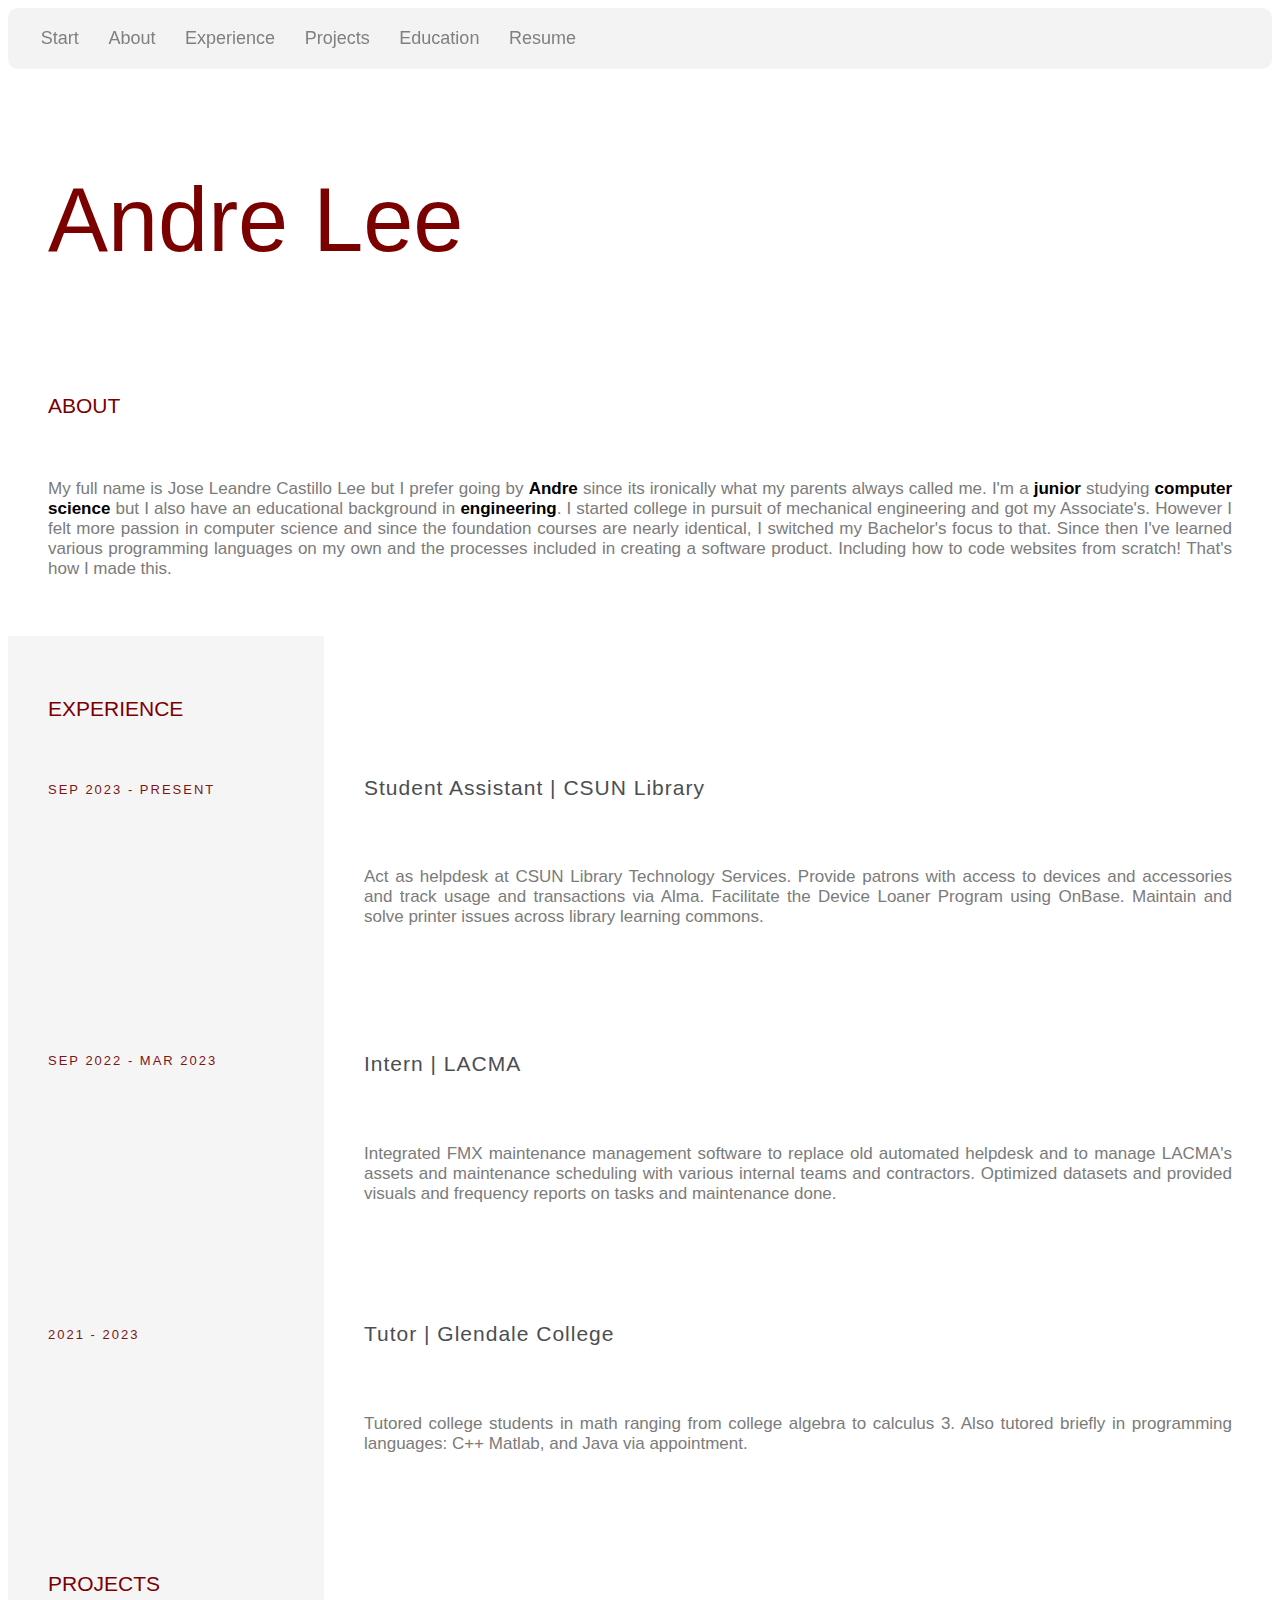
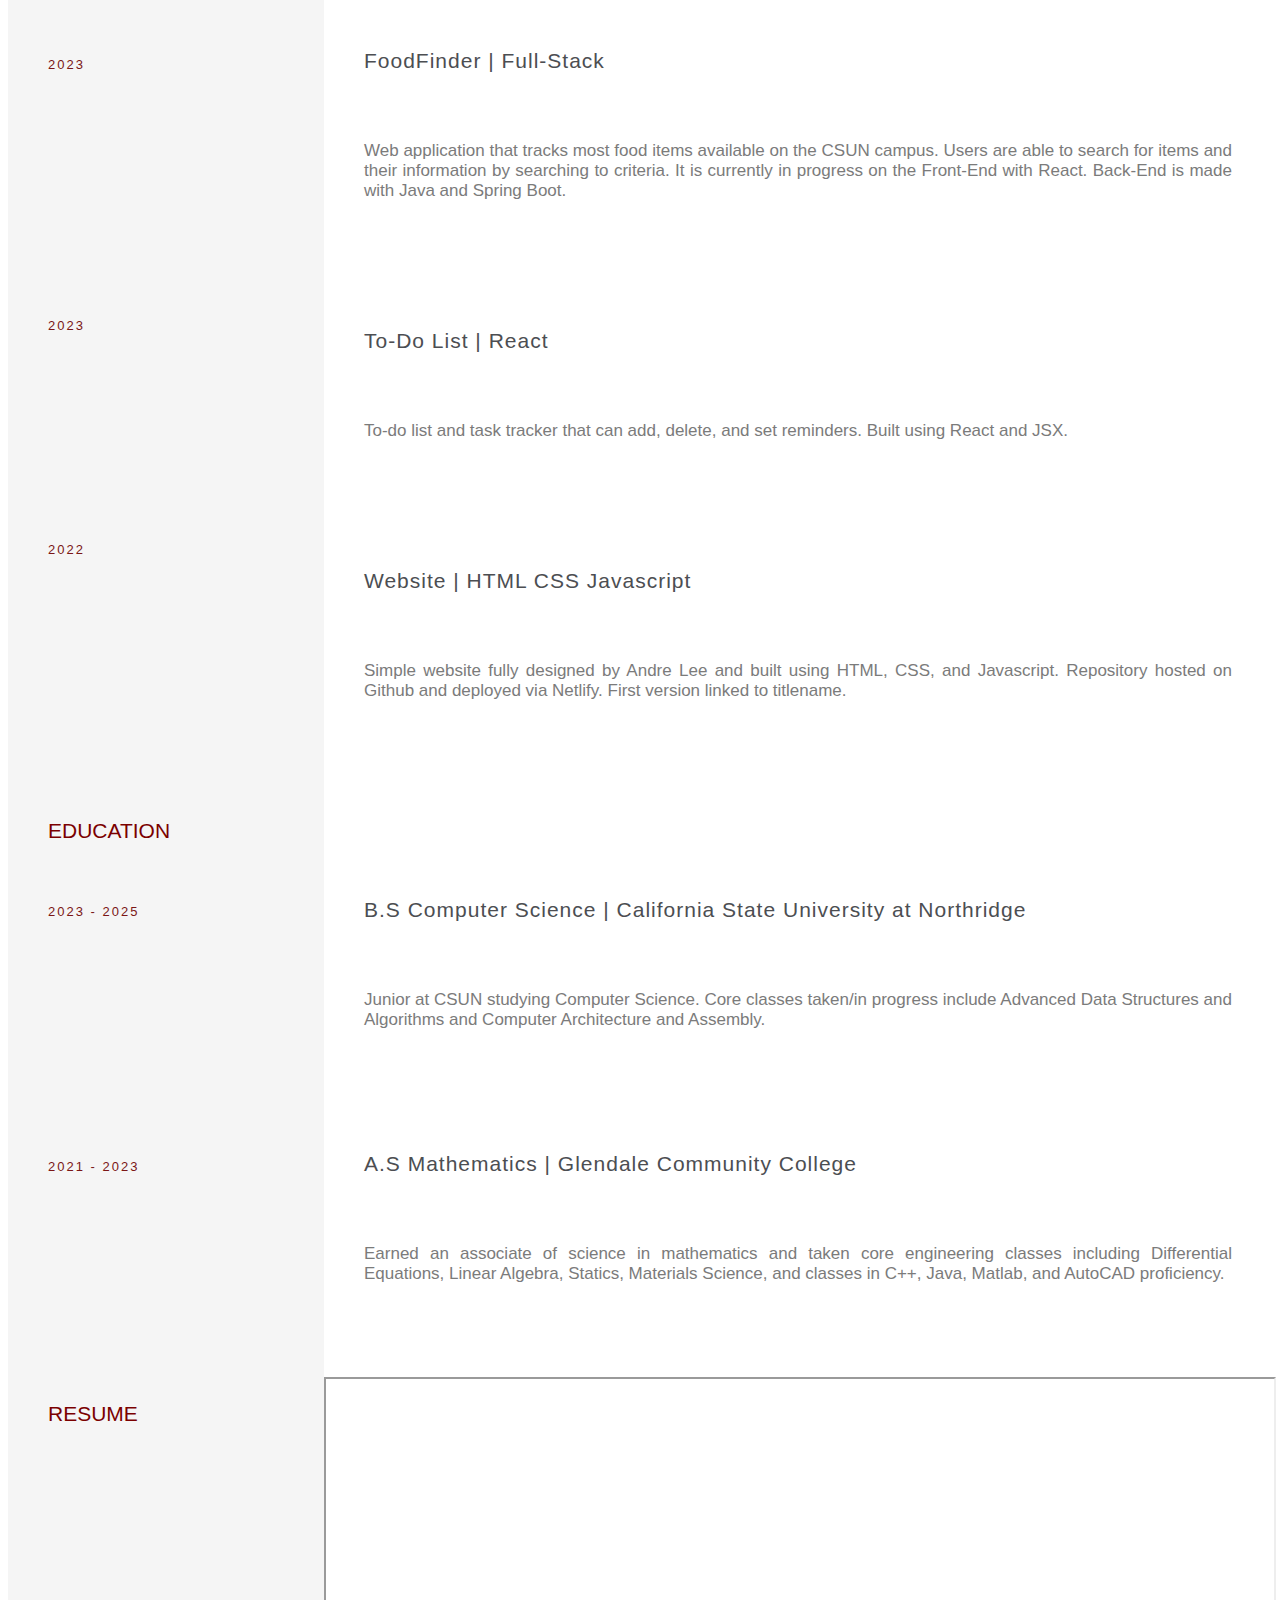
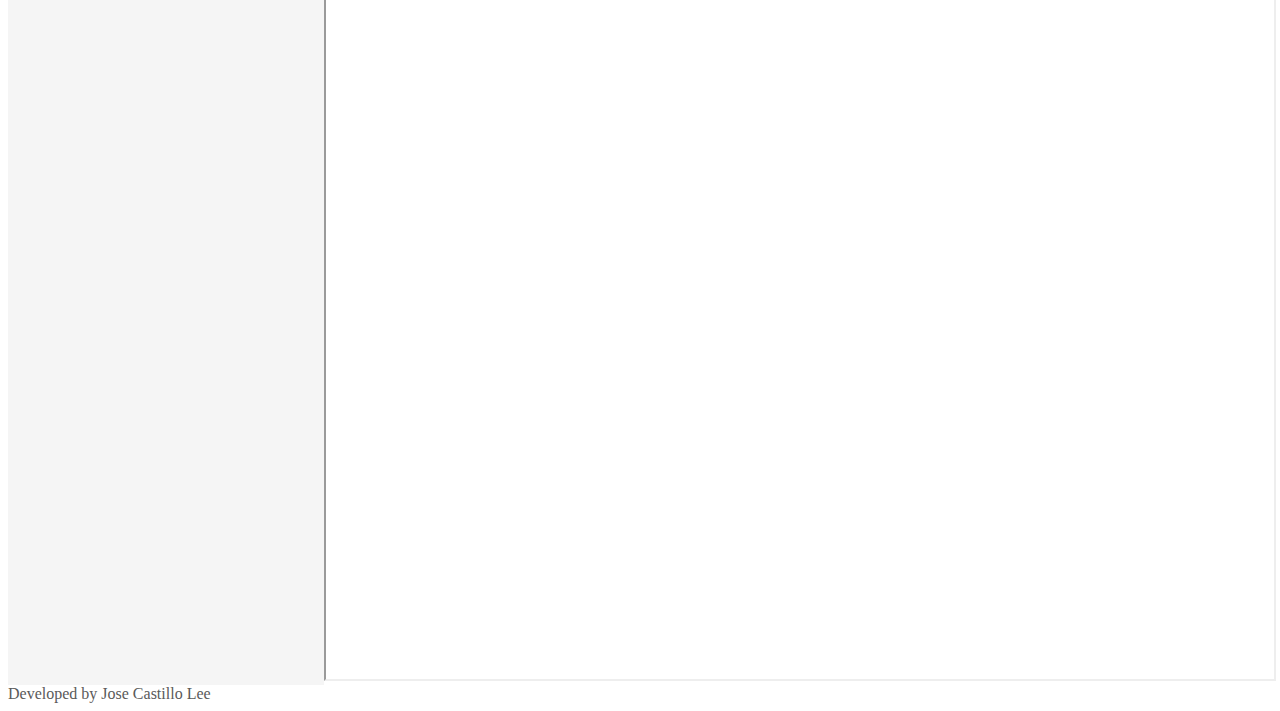
<file: index.html>
<!DOCTYPE html>
<html>
</html>
<meta name="viewport" content="width=device-width, initial-scale=1.0">
<head>
    <link rel="stylesheet"href="Homestyle.css">
    <script src="Homestyle.js"></script>
    <title>
        Andre Lee's Resume Website
    </title>
</head>
<div class="sticky">
    <div class="nav">
        <a class="active" href="index.html" class="site-link">Start</a>
        <a href="#About" class="scroll-link">About</a>
        <a href="#Experience" class="scroll-link">Experience</a>
        <a href="#Projects" class="scroll-link">Projects</a>
        <a href="#Education" class="scroll-link">Education</a>
        <a href="#Resume" class="scroll-link">Resume</a>
    </div>
</div>
<body>
    <h1 style="padding:40px 0px 0px 40px">
        Andre Lee
    </h1>
    <!-- About -->
    <div id="About">
        <div class="cell-2">
            <h3>
                ABOUT
            </h3>
            <p>                    
                My full name is Jose Leandre Castillo Lee but I prefer going by <font color="black"><b>Andre</b></font> since its ironically 
                what my parents always called me. I'm a <font color="black"><b>junior</b></font> studying <font color="black"><b>computer science</b></font>
                but I also have an educational background in <font color="black"><b>engineering</b></font>. I started college in pursuit of
                mechanical engineering and got my Associate's. However I felt more passion in computer science and since the foundation courses are nearly
                identical, I switched my Bachelor's focus to that.
                Since then I've learned various programming languages on my own and the processes included in creating a software product. 
                Including how to code websites from scratch! That's how I made this.
            </p>
        </div>
    </div>
    <!-- Experience -->
    <div id="Experience">
        <div class="grid-container">
            <!-- CELL 1 -->
            <div class="cell-1">
                <h3>
                    EXPERIENCE
                </h3>
                <h2>
                    SEP 2023 - PRESENT
                </h2>
            </div>
            <!-- CELL 2 -->
            <div class="cell-2">
                <br><br><br><br>
                <h4>
                    <a href="https://library.csun.edu/learning-commons/library-technology-services" class="custom">
                        <font color="#4C4E52">
                            Student Assistant | CSUN Library
                        </font>
                    </a>
                </h4>
                <font color="#5A5A5A">                        
                    <p style="text-align: justify;">
                        Act as helpdesk at CSUN Library Technology Services. Provide patrons with access to devices and accessories and 
                        track usage and transactions via Alma. Facilitate the Device Loaner Program using OnBase. Maintain and solve printer issues 
                        across library learning commons. 
                    </p>
                </font>
            </div>
        </div>
        <div class="grid-container">
            <!-- CELL 1 -->
            <div class="cell-1">
                <br>
                <h2>
                    SEP 2022 - MAR 2023
                </h2>
            </div>
            <!-- CELL 2 -->
            <div class="cell-2">
                <h4>
                    <a href="https://lacma.org" class="custom">
                        <font color="#4C4E52">
                            Intern | LACMA
                        </font>
                    </a>
                </h4>
                <font color="#5A5A5A">                        
                    <p style="text-align: justify;">
                        Integrated FMX maintenance management software to replace old automated helpdesk and to manage LACMA's assets and 
                        maintenance scheduling with various internal teams and contractors. Optimized datasets and provided visuals and
                        frequency reports on tasks and maintenance done.
                    </p>
                </font>
            </div>
        </div>
        <div class="grid-container">
            <div class="cell-1">
                <h2>
                    <br>
                    2021 - 2023
                </h2>
            </div>
            <div class="cell-2">
                <h4 style="padding:33px 40px 0px 40px">
                    <a href="https://www.glendale.edu/students/student-services/learning-center-tutoring" class="custom">
                        <font color="#4C4E52">
                            Tutor | Glendale College
                        </font>
                    </a>
                </h4>
                <font color="#5A5A5A">
                    <p style="text-align: justify">
                        Tutored college students in math ranging from college algebra to calculus 3. Also tutored briefly in programming languages: C++
                        Matlab, and Java via appointment.
                    </p>
                </font>
            </div>
        </div>
    </div>
    <div id="Projects">
        <div class="grid-container">
            <!--CELL 1-->
            <div class="cell-1">
                <h3>
                    PROJECTS
                </h3>
                <h2>
                    2023
                </h2>
                <br><br><br><br><br><br><br><br>
                <h2>
                    2023
                </h2>
                <br><br><br><br><br><br>
                <h2>
                    2022
                </h2>
            </div>
            <div class="cell-2">
                <h4 style="padding:110px 40px 0px 40px">
                    <a href="https://github.com/joselclee/Comp282-FoodFinder" class="custom">
                        FoodFinder | Full-Stack
                    </a>
                </h4>
                <font color="#5A5A5A">
                    <p style="text-align: justify">
                        Web application that tracks most food items available on the CSUN campus. Users are able to search for items and their information
                        by searching to criteria. It is currently in progress on the Front-End with React. Back-End is made with Java and Spring Boot.
                    </p>
                    <h4 style="padding: 60px 40px 0px 40px">
                        <a href="https://github.com/joselclee/Task-Tracker" class="custom">
                            To-Do List | React 
                        </a>
                    </h4>
                <font color="#5A5A5A">
                    <p style="text-align: justify">
                        To-do list and task tracker that can add, delete, and set reminders. Built using React and JSX.
                    </p>
                    <h4 style="padding: 60px 40px 0px 40px">
                        <a href="https://64c2222b1c7fdc5bff6e2161--andrelee.netlify.app/" class="custom">
                            Website | HTML CSS Javascript
                        </a>
                    </h4>
                <font color="#5A5A5A">
                    <p style="text-align: justify">
                        Simple website fully designed by Andre Lee and built using HTML, CSS, and Javascript. Repository hosted on Github 
                        and deployed via Netlify. First version linked to titlename.
                    </p>
                </font>
            </div>
        </div>
    </div>
    <!-- Education -->
    <div id="Education">
        <div class="grid-container">
            <!-- CELL 1 -->
            <div class="cell-1">
                <h3>
                    EDUCATION
                </h3>
                <h2>
                    2023 - 2025
                    <br><br><br><br><br><br><br><br><br><br><br><br><br><br><br><br><br>
                    2021 - 2023
                </h2>
            </div>
            <!-- CELL 2 -->
            <div class="cell-2">
                <br><br><br><br>
                <h4>
                    <a href="https://csun.edu" class="custom">
                        <font color="#4C4E52">
                            B.S Computer Science | California State University at Northridge
                        </font>
                    </a>
                </h4>
                <p style="text-align: justify;">
                    Junior at CSUN studying Computer Science. Core classes taken/in progress include Advanced Data Structures
                    and Algorithms and Computer Architecture and Assembly.
                </p>
                <h4 style="padding:55px 40px 0px 40px">
                    <a href="https://glendale.edu" class="custom">
                        <font color="#4C4E52">
                            A.S Mathematics | Glendale Community College
                        </font>
                    </a>
                </h4>
                <p style="text-align: justify">
                    Earned an associate of science in mathematics and taken core engineering classes including Differential Equations, Linear Algebra,
                    Statics, Materials Science, and classes in C++, Java, Matlab, and AutoCAD proficiency.
                </p>
            </div>
        </div>
    </div>  
    <!-- Resume -->
    <div id="Resume">
        <div class="grid-container">
            <div class="cell-1">
                <h3>
                    RESUME
                </h3>
            </div>
            <div class="cell-2">
                <br><br>
                <iframe src="assets/Resume 10.2.2023.pdf" width="100%" height="900px"></iframe>
            </div>
        </div>
    </div>
</body>
    <a style="text-align: end;">
        <font color="#5A5A5A">
            Developed by Jose Castillo Lee
        </font>
    </a>
</file>
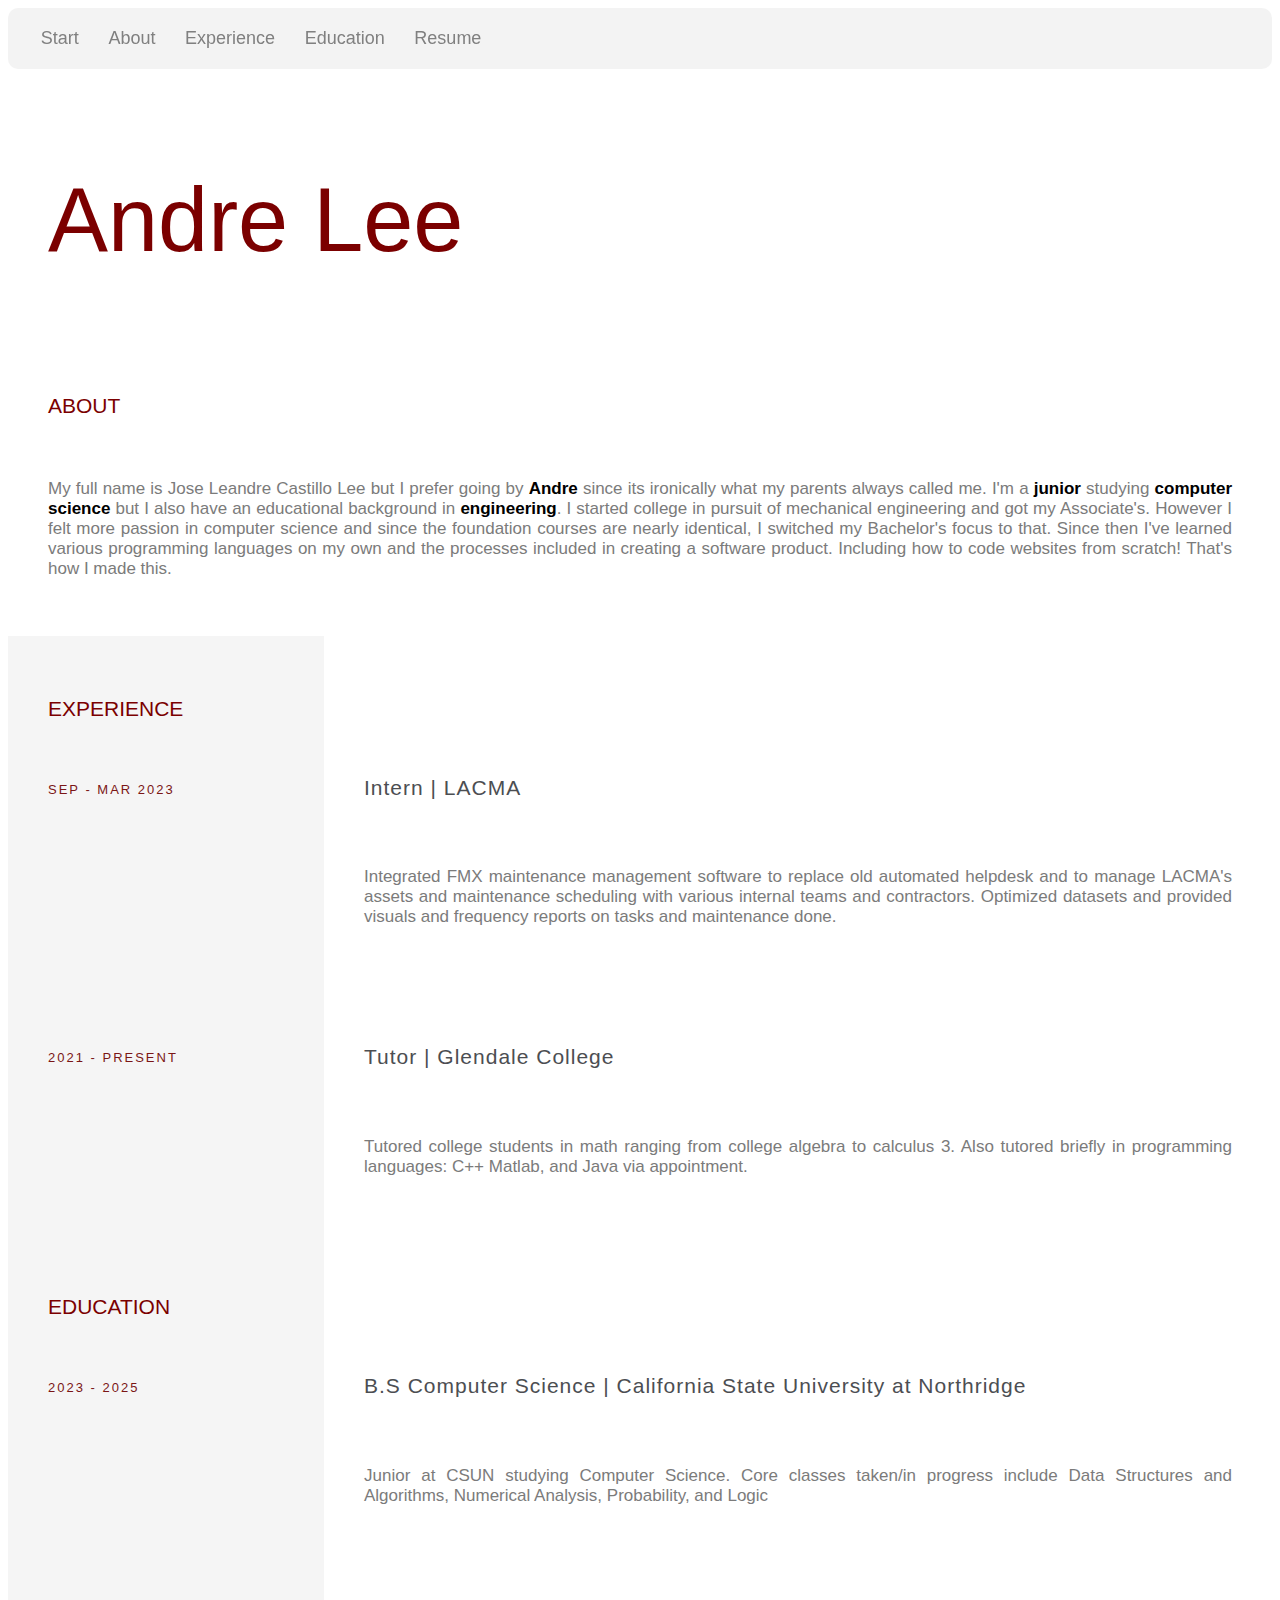
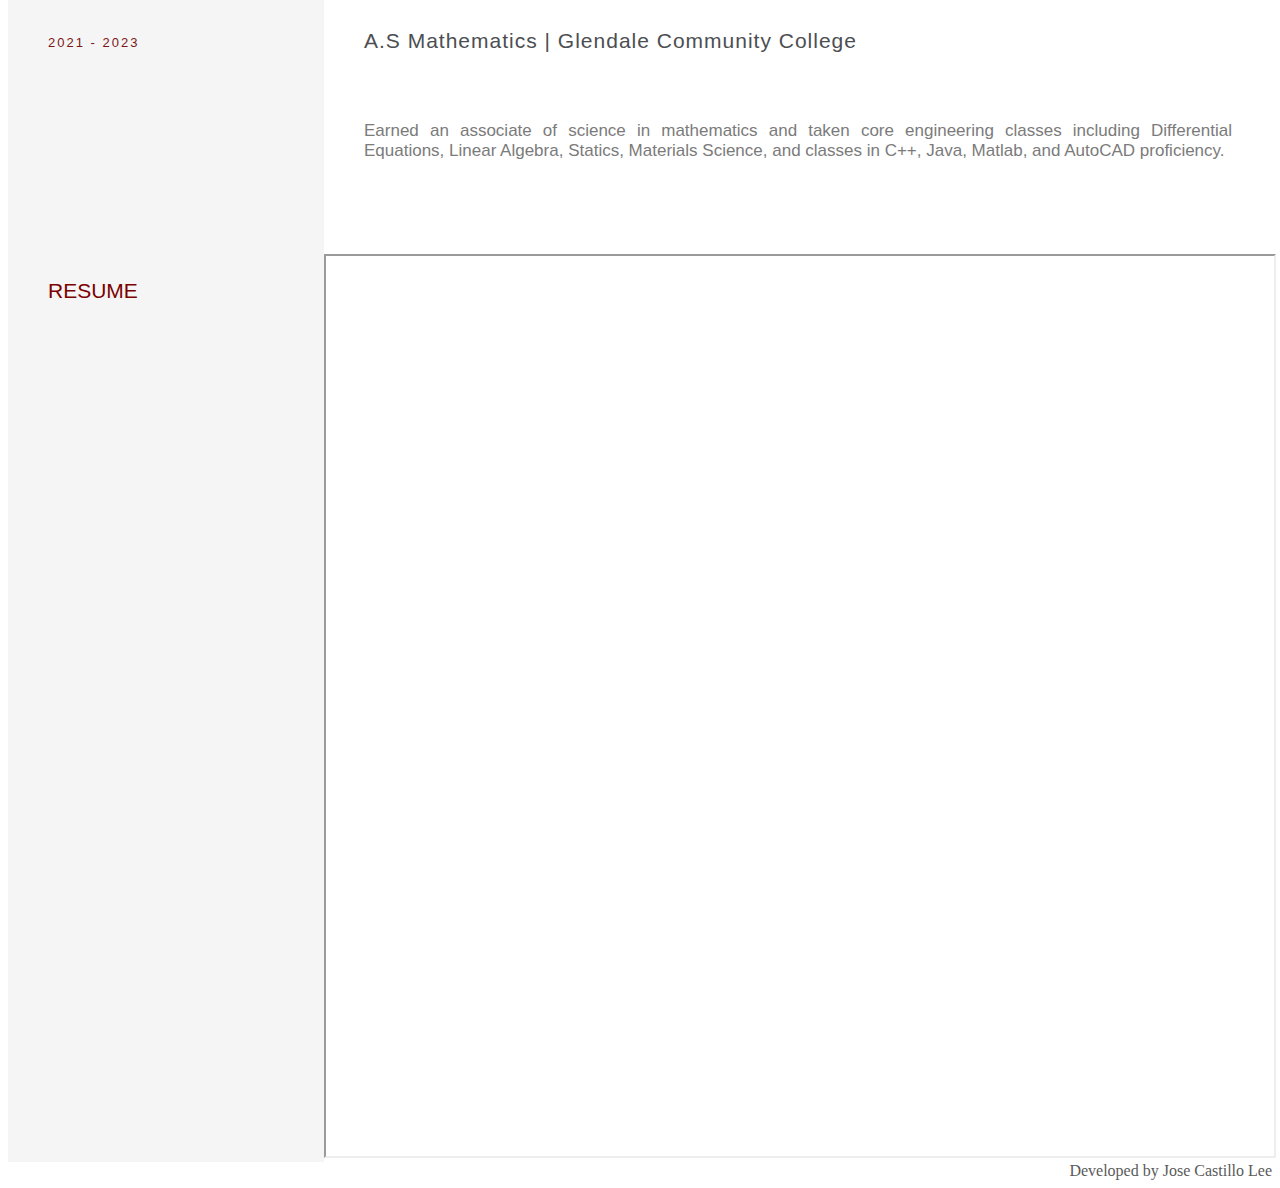
<file: Homestyle.html>
<!DOCTYPE html>
<html>
</html>
<meta name="viewport" content="width=device-width, initial-scale=1.0">
<head>
    <link rel="stylesheet"href="Homestyle.css">
    <script src="Homestyle.js"></script>
    <title>
        Andre Lee's Resume Website
    </title>
</head>
<div class="sticky">
    <div class="nav">
        <a class="active" href="Homepage.html" class="site-link">Start</a>
        <a href="#About" class="scroll-link">About</a>
        <a href="#Experience" class="scroll-link">Experience</a>
        <a href="#Education" class="scroll-link">Education</a>
        <a href="#Resume" class="scroll-link">Resume</a>
    </div>
</div>
<body>
    <h1 style="padding:40px 0px 0px 40px">
        Andre Lee
    </h1>
    <!-- About -->
    <div id="About">
        <div class="cell-2">
            <h3>
                ABOUT
            </h3>
            <p>                    
                My full name is Jose Leandre Castillo Lee but I prefer going by <font color="black"><b>Andre</b></font> since its ironically 
                what my parents always called me. I'm a <font color="black"><b>junior</b></font> studying <font color="black"><b>computer science</b></font>
                but I also have an educational background in <font color="black"><b>engineering</b></font>. I started college in pursuit of
                mechanical engineering and got my Associate's. However I felt more passion in computer science and since the foundation courses are nearly
                identical, I switched my Bachelor's focus to that.
                Since then I've learned various programming languages on my own and the processes included in creating a software product. 
                Including how to code websites from scratch! That's how I made this.
            </p>
        </div>
    </div>
    <!-- Experience -->
    <div id="Experience">
        <div class="grid-container">
            <!-- CELL 1 -->
            <div class="cell-1">
                <h3>
                    EXPERIENCE
                </h3>
                <h2>
                    SEP - MAR 2023
                </h2>
            </div>
            <!-- CELL 2 -->
            <div class="cell-2">
                <br><br><br><br>
                <h4>
                    <a href="https://lacma.org" class="custom">
                        <font color="#4C4E52">
                            Intern | LACMA
                        </font>
                    </a>
                </h4>
                <font color="#5A5A5A">                        
                    <p style="text-align: justify;">
                        Integrated FMX maintenance management software to replace old automated helpdesk and to manage LACMA's assets and 
                        maintenance scheduling with various internal teams and contractors. Optimized datasets and provided visuals and
                        frequency reports on tasks and maintenance done.
                    </p>
                </font>
            </div>
        </div>
        <div class="grid-container">
            <div class="cell-1">
                <h2>
                    <br>
                    2021 - PRESENT
                </h2>
            </div>
            <div class="cell-2">
                <h4 style="padding:33px 40px 0px 40px">
                    <a href="https://www.glendale.edu/students/student-services/learning-center-tutoring" class="custom">
                        <font color="#4C4E52">
                            Tutor | Glendale College
                        </font>
                    </a>
                </h4>
                <font color="#5A5A5A">
                    <p style="text-align: justify">
                        Tutored college students in math ranging from college algebra to calculus 3. Also tutored briefly in programming languages: C++
                        Matlab, and Java via appointment.
                    </p>
                </font>
            </div>
        </div>
    </div>
    <!-- Education -->
    <div id="Education">
        <div class="grid-container">
            <!-- CELL 1 -->
            <div class="cell-1">
                <h3>
                    EDUCATION
                </h3>
                <h2>
                    2023 - 2025
                    <br><br><br><br><br><br><br><br><br><br><br><br><br><br><br><br><br>
                    2021 - 2023
                </h2>
            </div>
            <!-- CELL 2 -->
            <div class="cell-2">
                <br><br><br><br>
                <h4>
                    <a href="https://csun.edu" class="custom">
                        <font color="#4C4E52">
                            B.S Computer Science | California State University at Northridge
                        </font>
                    </a>
                </h4>
                <p style="text-align: justify;">
                    Junior at CSUN studying Computer Science. Core classes taken/in progress include Data Structures
                    and Algorithms, Numerical Analysis, Probability, and Logic
                </p>
                <h4 style="padding:55px 40px 0px 40px">
                    <a href="https://glendale.edu" class="custom">
                        <font color="#4C4E52">
                            A.S Mathematics | Glendale Community College
                        </font>
                    </a>
                </h4>
                <p style="text-align: justify">
                    Earned an associate of science in mathematics and taken core engineering classes including Differential Equations, Linear Algebra,
                    Statics, Materials Science, and classes in C++, Java, Matlab, and AutoCAD proficiency.
                </p>
            </div>
        </div>
    </div>  
    <!-- Resume -->
    <div id="Resume">
        <div class="grid-container">
            <div class="cell-1">
                <h3>
                    RESUME
                </h3>
            </div>
            <div class="cell-2">
                <br><br>
                <iframe src="assets/Resume 7.19.23.pdf" width="100%" height="900px"></iframe>
            </div>
        </div>
    </div>
</body>
    <a style="text-align: end;">
        <font color="#5A5A5A">
            Developed by Jose Castillo Lee
        </font>
    </a>
</file>
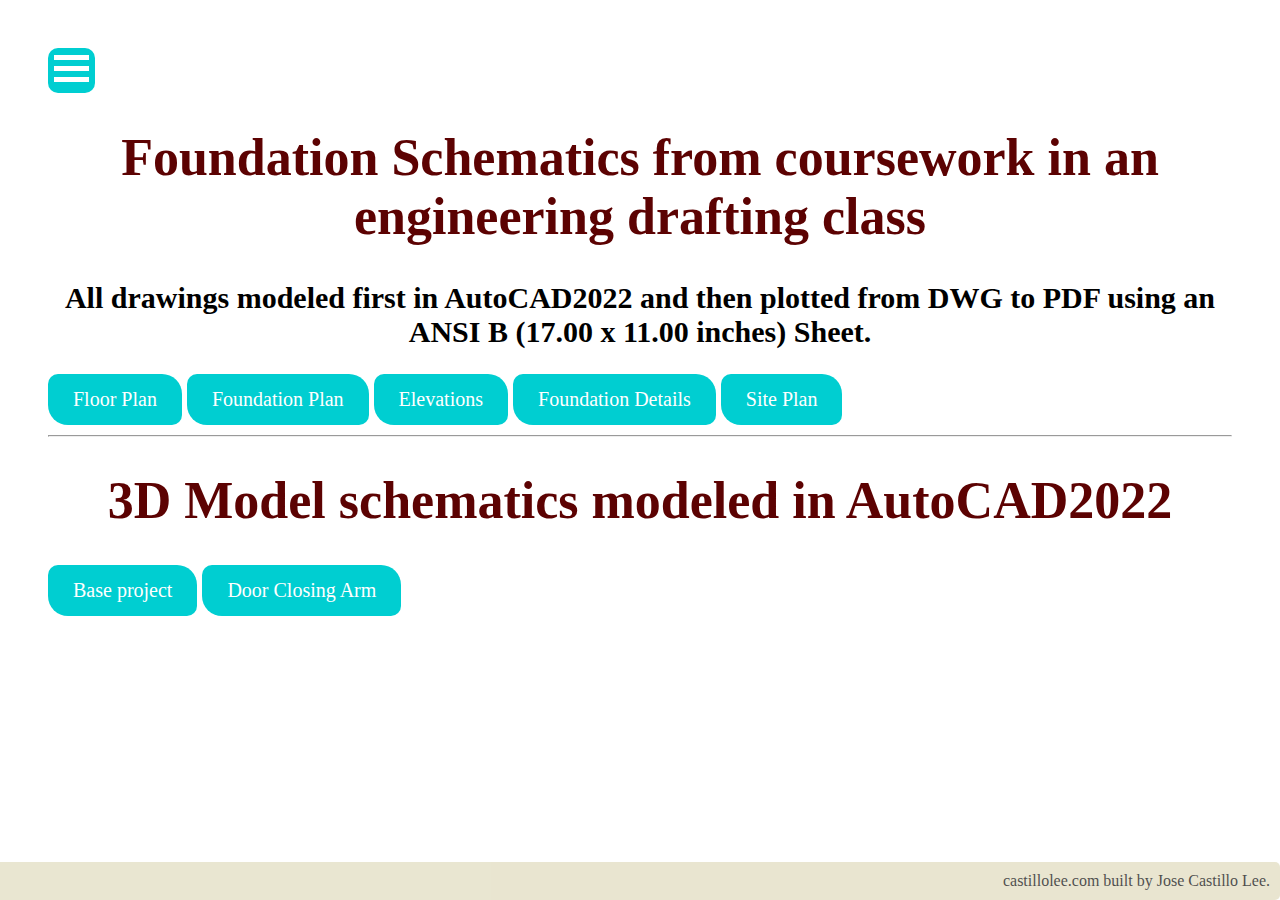
<file: Old Versions/autocad.html>
<!DOCTYPE html>

<head>
    <link rel="stylesheet"href="style.css">
    <script src="style.js"></script>
</head>

<body>
    <div id="navbar">
        <div class="dropdown">
            <button class="dropbtn" onclick="clickyMenu()">
                <div class="container" onclick="buttonAnimation(this)">
                    <div class="bar1"></div>
                    <div class="bar2"></div>
                    <div class="bar3"></div>
                <div class="dropdown-content" id="myDropdown">
                    <a href="index.html">Home</a>
                    <a href="jose.html">About Jose</a>
                    <a href="shannen.html">About Shannen</a>
                    <a href="recipes.html">Family Recipes</a>
                    <a href="autocad.html">CAD Portfolio</a>
                    <a href="projects.html">Projects</a>
                    <a href="Snake.html">Snake</a>
                </div>
                </div>
            </button>
        </div>
    </div>
    <h1>
        Foundation Schematics from coursework in an engineering drafting class
    </h1>
    <h2>
        All drawings modeled first in AutoCAD2022 and then plotted from DWG to PDF using an ANSI B (17.00 x 11.00 inches) Sheet.
    </h2>
    <a href="autocad/Jose Leaendre Castillo Lee Foundation Plan-FLOOR PLAN.pdf">Floor Plan</a>
    <a href="autocad/Jose Leandre Castillo Lee Foundation Details-FOUNDATION PLAN.pdf">Foundation Plan</a>
    <a href="autocad/Jose Leandre Castillo Lee Foundation Plan-ELEVATIONS.pdf">Elevations</a>
    <a href="autocad/Jose Leandre Castillo Lee Foundation Plan-FOUNDATION DETAILS.pdf">Foundation Details</a>
    <a href="autocad/Jose Leandre Castillo Lee Foundation Plan-SITE PLAN.pdf">Site Plan</a>
    <br>
    <hr>
    <h1>
        3D Model schematics modeled in AutoCAD2022
    </h1>
    <a href="autocad/Base Project-Layout1.pdf">Base project</a>
    <a href="autocad/Door Closing Arm-Layout1.pdf">Door Closing Arm</a>


    <div class="footer">
        castillolee.com built by Jose Castillo Lee.
    </div>
</body>
</file>
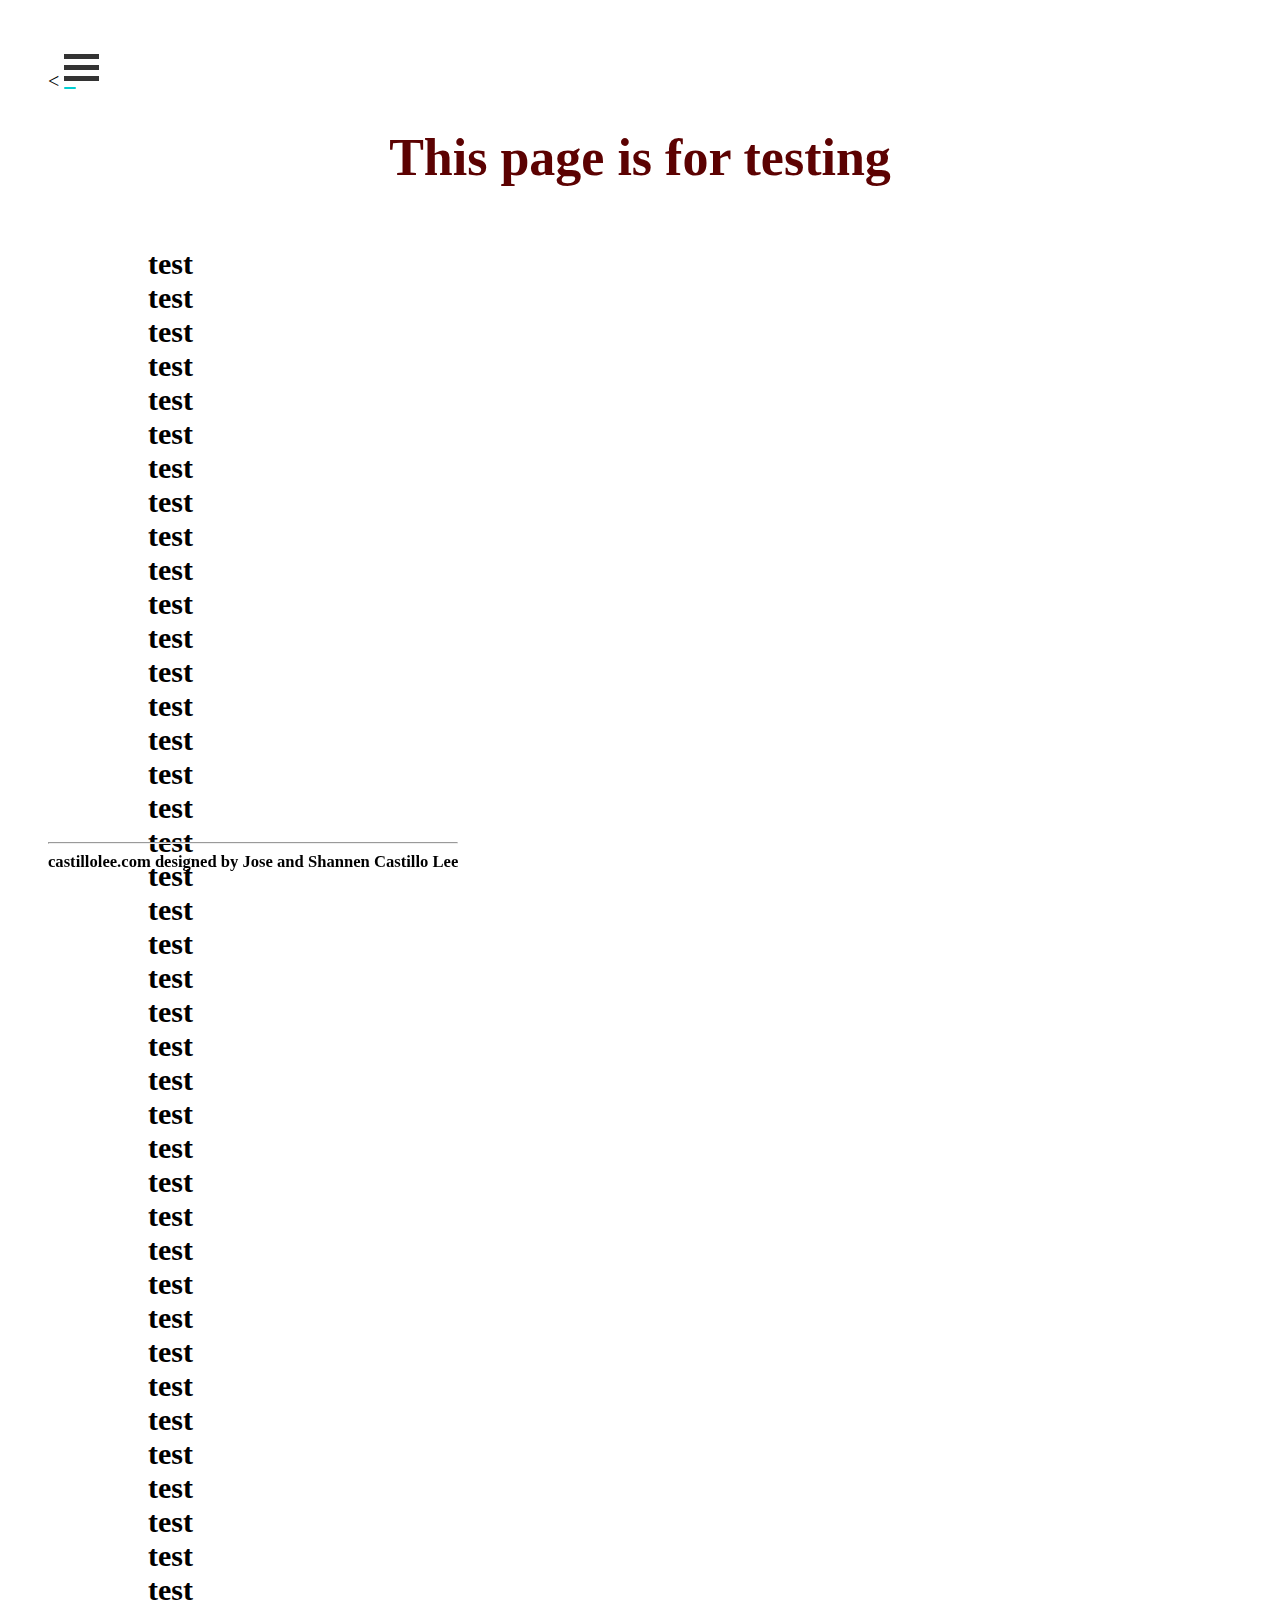
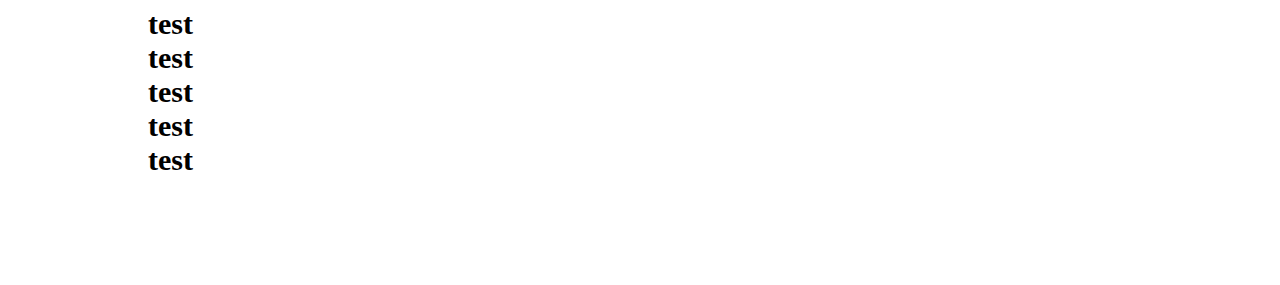
<file: Old Versions/five.html>
<<!DOCTYPE html>
<head>
    <link rel="stylesheet"href="style.css">
    <script src="style.js"></script>
</head>
<style>
    .container {
        display: inline-block;
        cursor: pointer;
    }
    .bar1, .bar2, .bar3 {
        width: 35px;
        height: 5px;
        background-color: #333;
        margin: 6px 0;
        transition: 0.4s;
    }
    .change .bar1{
        -webkit-transform: rotate(-45deg) translate(-9px, 6px);
        transform: rotate(-45deg) translate(-9px, 6px);
    }
    .change .bar2 {opacity: 0;}
    .change .bar3 {
  -webkit-transform: rotate(45deg) translate(-8px, -8px);
  transform: rotate(45deg) translate(-8px, -8px);
}
</style>
</head>
<body>
<div class="dropdown" onclick="myFunction(this)">
  <div class="bar1"></div>
  <div class="bar2"></div>
  <div class="bar3"></div>
    <div class="dropdown">
        <button onClick="drop()" class="dropbtn"></button>
        <div class="dropdown-content">
            <a href="index.html">Home</a>
                <a href="jose.html">About Jose</a>
                <a href="shannen.html">About Shannen</a>
                <a href="recipes.html">Family Recipes</a>
                <a href="autocad.html">CAD Portfolio</a>
                <a href="projects.html">Projects</a>
    </div>
</div>
</div>
<h1>
    This page is for testing
    <h4>
        test<br>test<br>test<br>test<br>test<br>test<br>test<br>test<br>test<br>
        test<br>test<br>test<br>test<br>test<br>test<br>test<br>test<br>test<br>
        test<br>test<br>test<br>test<br>test<br>test<br>test<br>test<br>test<br>
        test<br>test<br>test<br>test<br>test<br>test<br>test<br>test<br>test<br>
        test<br>test<br>test<br>test<br>test<br>test<br>test<br>test<br>test<br>
    </h4>
</h1>
<h5>
        <hr>
        castillolee.com designed by Jose and Shannen Castillo Lee
    </h5>
<script>
function myFunction(x) {
  x.classList.toggle("change");
}
function drop() {
    document.getElementById(dropdown-content).classlist.toggle("show");
}
window.onclick = function(event) {
    if (!event.target.matches('.dropbt')) {
        var dropdowns = document.getElementsByClassName("dropdown-content");
        var i;
        for (i = 0; i < dropdowns.length; i++) {
            var openDropdown = dropdowns[i];
            if (openDropdown.classList.contains('show')) {
                openDropdown.classList.remove('show');
            }
        }
    }
}
</script>
</body>
</file>
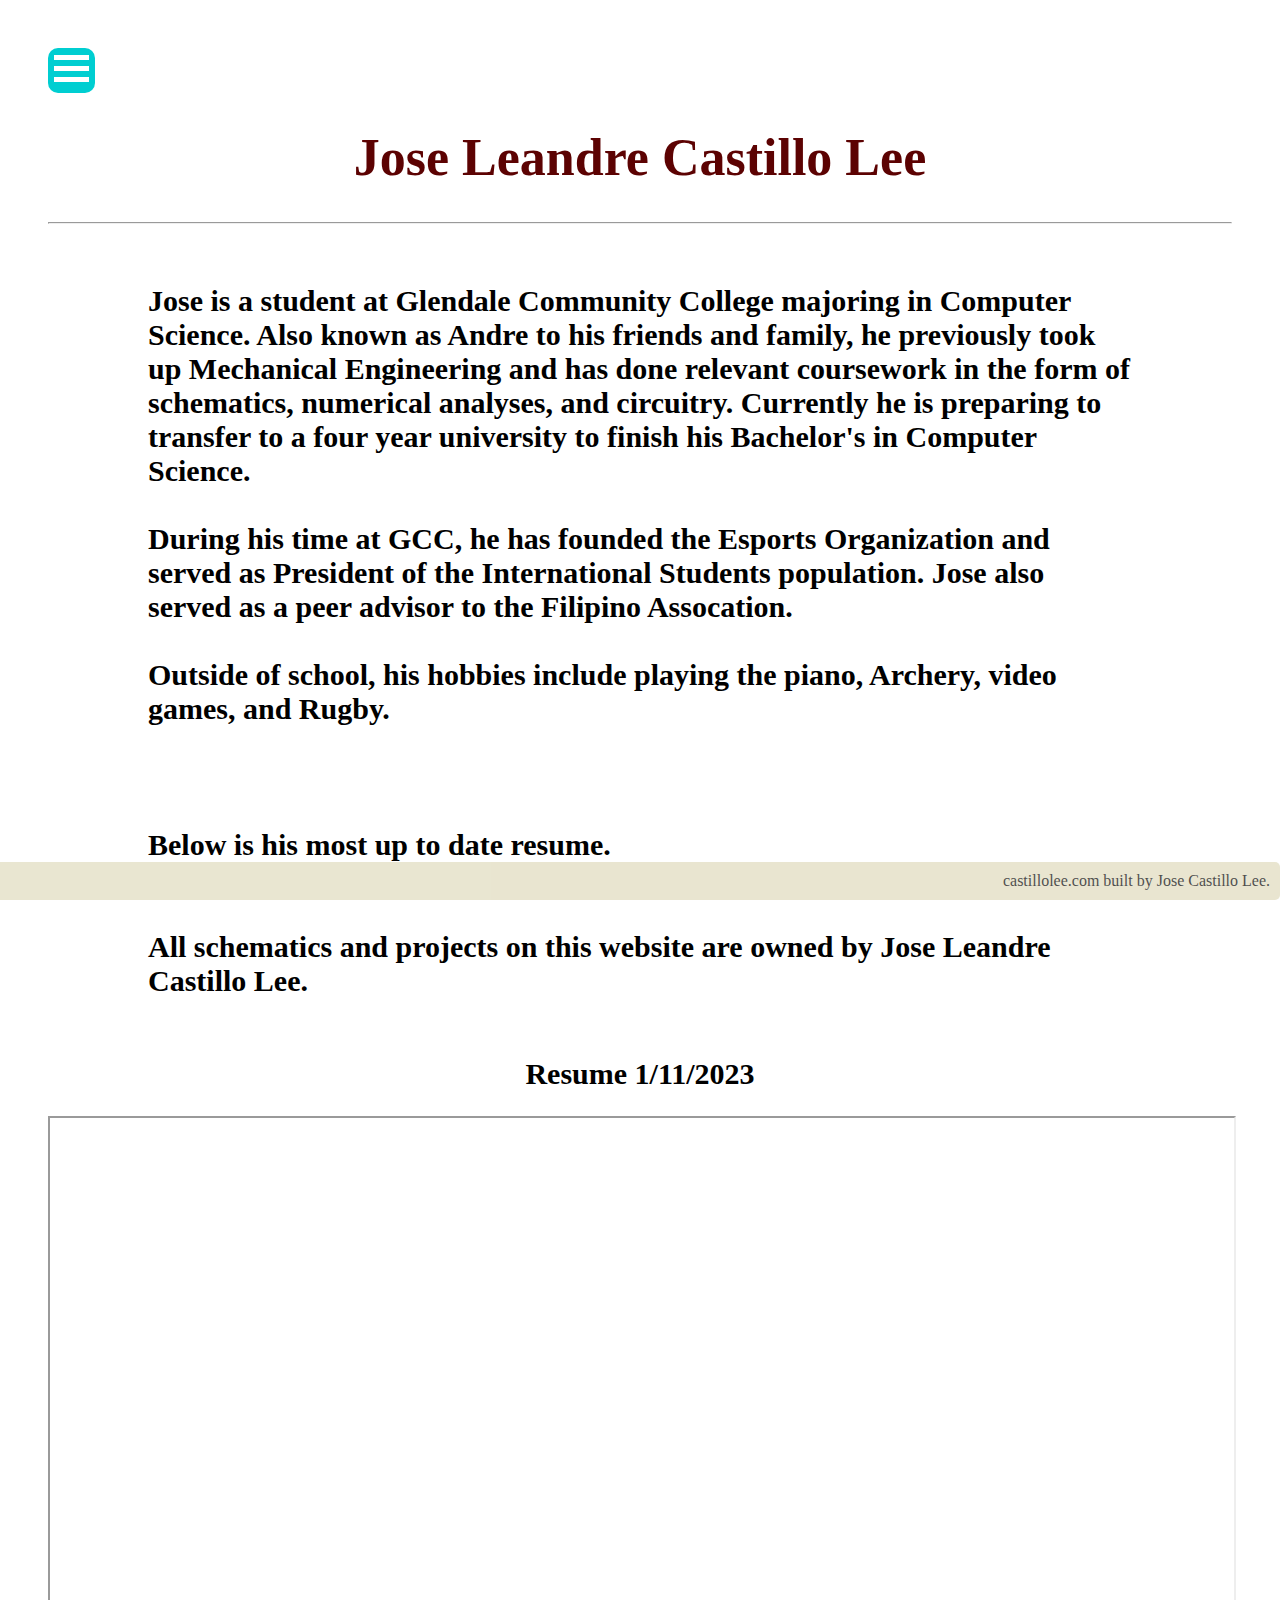
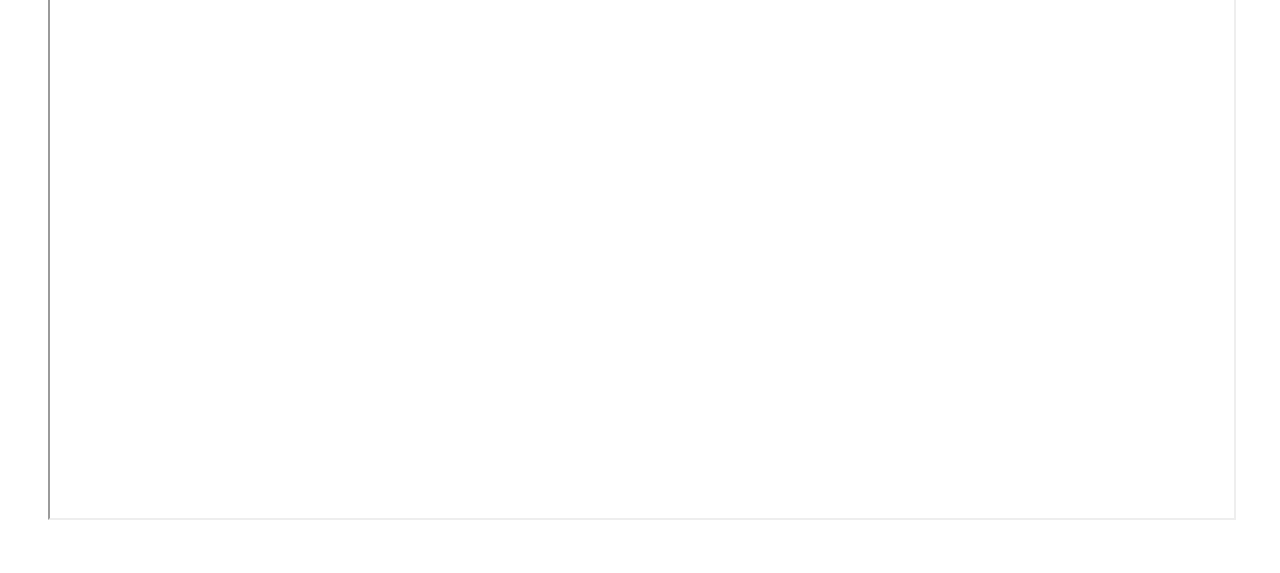
<file: Old Versions/jose.html>
<!DOCTYPE html>

<head>
    <link rel="stylesheet"href="style.css">
    <script src="style.js"></script>
</head>

<body>
    <div id="navbar">
        <div class="dropdown">
            <button class="dropbtn" onclick="clickyMenu()">
                <div class="container" onclick="buttonAnimation(this)">
                    <div class="bar1"></div>
                    <div class="bar2"></div>
                    <div class="bar3"></div>
                <div class="dropdown-content" id="myDropdown">
                    <a href="index.html">Home</a>
                    <a href="jose.html">About Jose</a>
                    <a href="shannen.html">About Shannen</a>
                    <a href="recipes.html">Family Recipes</a>
                    <a href="autocad.html">CAD Portfolio</a>
                    <a href="projects.html">Projects</a>
                    <a href="Snake.html">Snake</a>
                </div>
                </div>
            </button>
        </div>
    </div>
    <h1>
        Jose Leandre Castillo Lee
    </h1>
    <hr>
        <h4>

            Jose is a student at Glendale Community College majoring in Computer Science. 
            Also known as Andre to his friends and family, he previously took up Mechanical 
            Engineering and has done relevant coursework in the form of schematics, numerical analyses,
            and circuitry.
            Currently he is preparing to transfer to a four year university to finish his Bachelor's
            in Computer Science.
            <br><br>
            During his time at GCC, he has founded the Esports Organization and served as President of
            the International Students population. Jose also served as a peer advisor to the Filipino Assocation.
            <br><br>
            Outside of school, his hobbies include playing the piano, Archery, video games, and Rugby.
            
            <br><br><br><br>
            Below is his most up to date resume.
            <br><br><br>
            All schematics and projects on this website are owned by Jose Leandre Castillo Lee.

            <h2>
                Resume 1/11/2023
            </h2>
            <iframe src="Most Updated Resume 1.11.2023.pdf" width="100%" height="1000px"></iframe>
        </h4>

        <div class="footer">
            castillolee.com built by Jose Castillo Lee.
        </div>
</body>
</file>
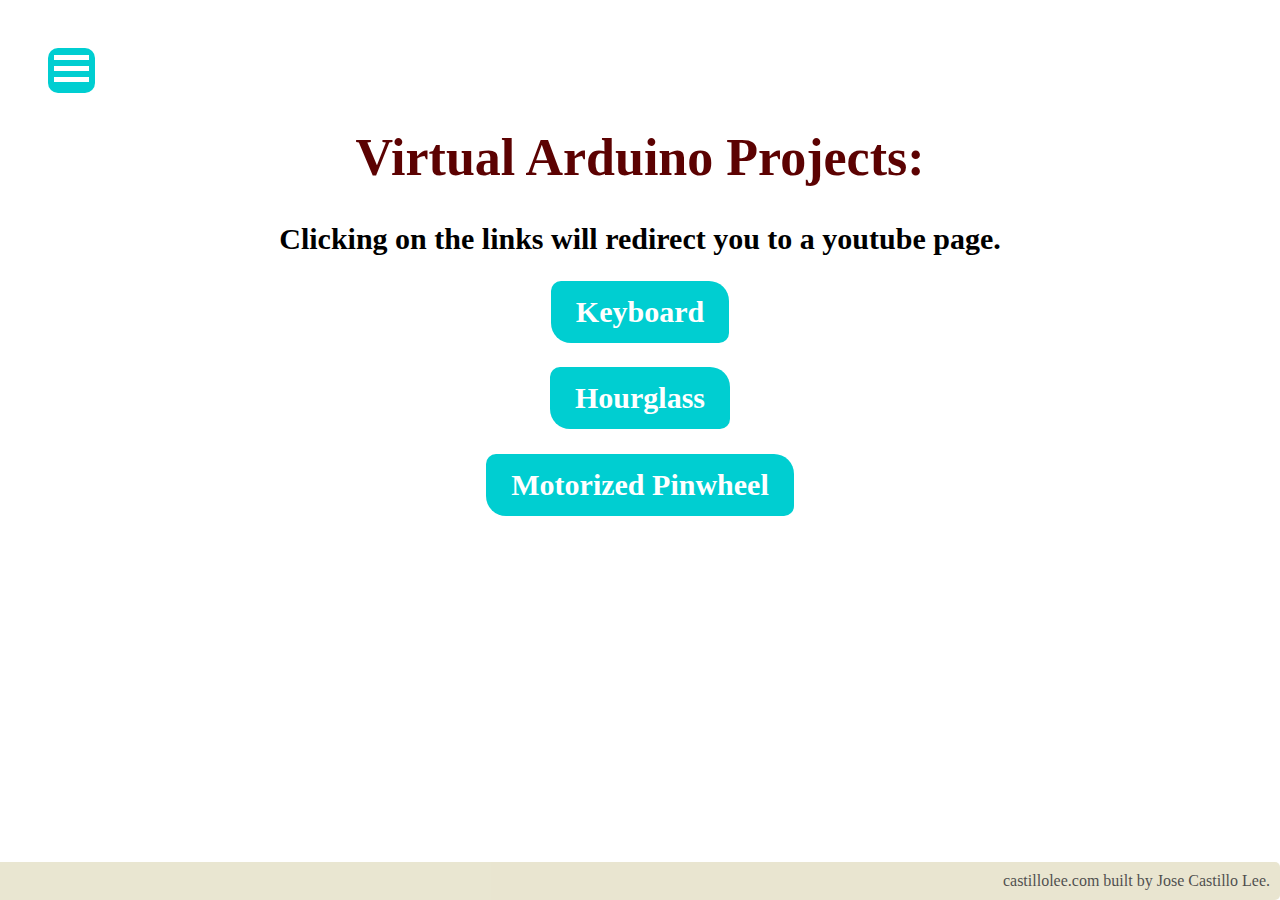
<file: Old Versions/projects.html>
<!DOCTYPE html>

<head>
    <link rel="stylesheet"href="style.css">
    <script src="style.js"></script>
</head>

<body>
    <div id="navbar">
        <div class="dropdown">
            <button class="dropbtn" onclick="clickyMenu()">
                <div class="container" onclick="buttonAnimation(this)">
                    <div class="bar1"></div>
                    <div class="bar2"></div>
                    <div class="bar3"></div>
                <div class="dropdown-content" id="myDropdown">
                    <a href="index.html">Home</a>
                    <a href="jose.html">About Jose</a>
                    <a href="shannen.html">About Shannen</a>
                    <a href="recipes.html">Family Recipes</a>
                    <a href="autocad.html">CAD Portfolio</a>
                    <a href="projects.html">Projects</a>
                    <a href="Snake.html">Snake</a>
                </div>
                </div>
            </button>
        </div>
    </div>
    <h1>
        Virtual Arduino Projects:
    </h1>
    <h2>
        Clicking on the links will redirect you to a youtube page.
    </h2>
    <h2>
        <a href="https://youtu.be/xIISjvUVa_4">Keyboard</a>
    </h2>
    <h2>
        <a href="https://youtu.be/d3FAOKUW9p8">Hourglass</a>
    </h2>
    <h2>
        <a href="https://youtu.be/AJeRljMRHMM">Motorized Pinwheel</a>
    </h2>
    <div class="footer">
        castillolee.com built by Jose Castillo Lee.
    </div>
</body>
</file>
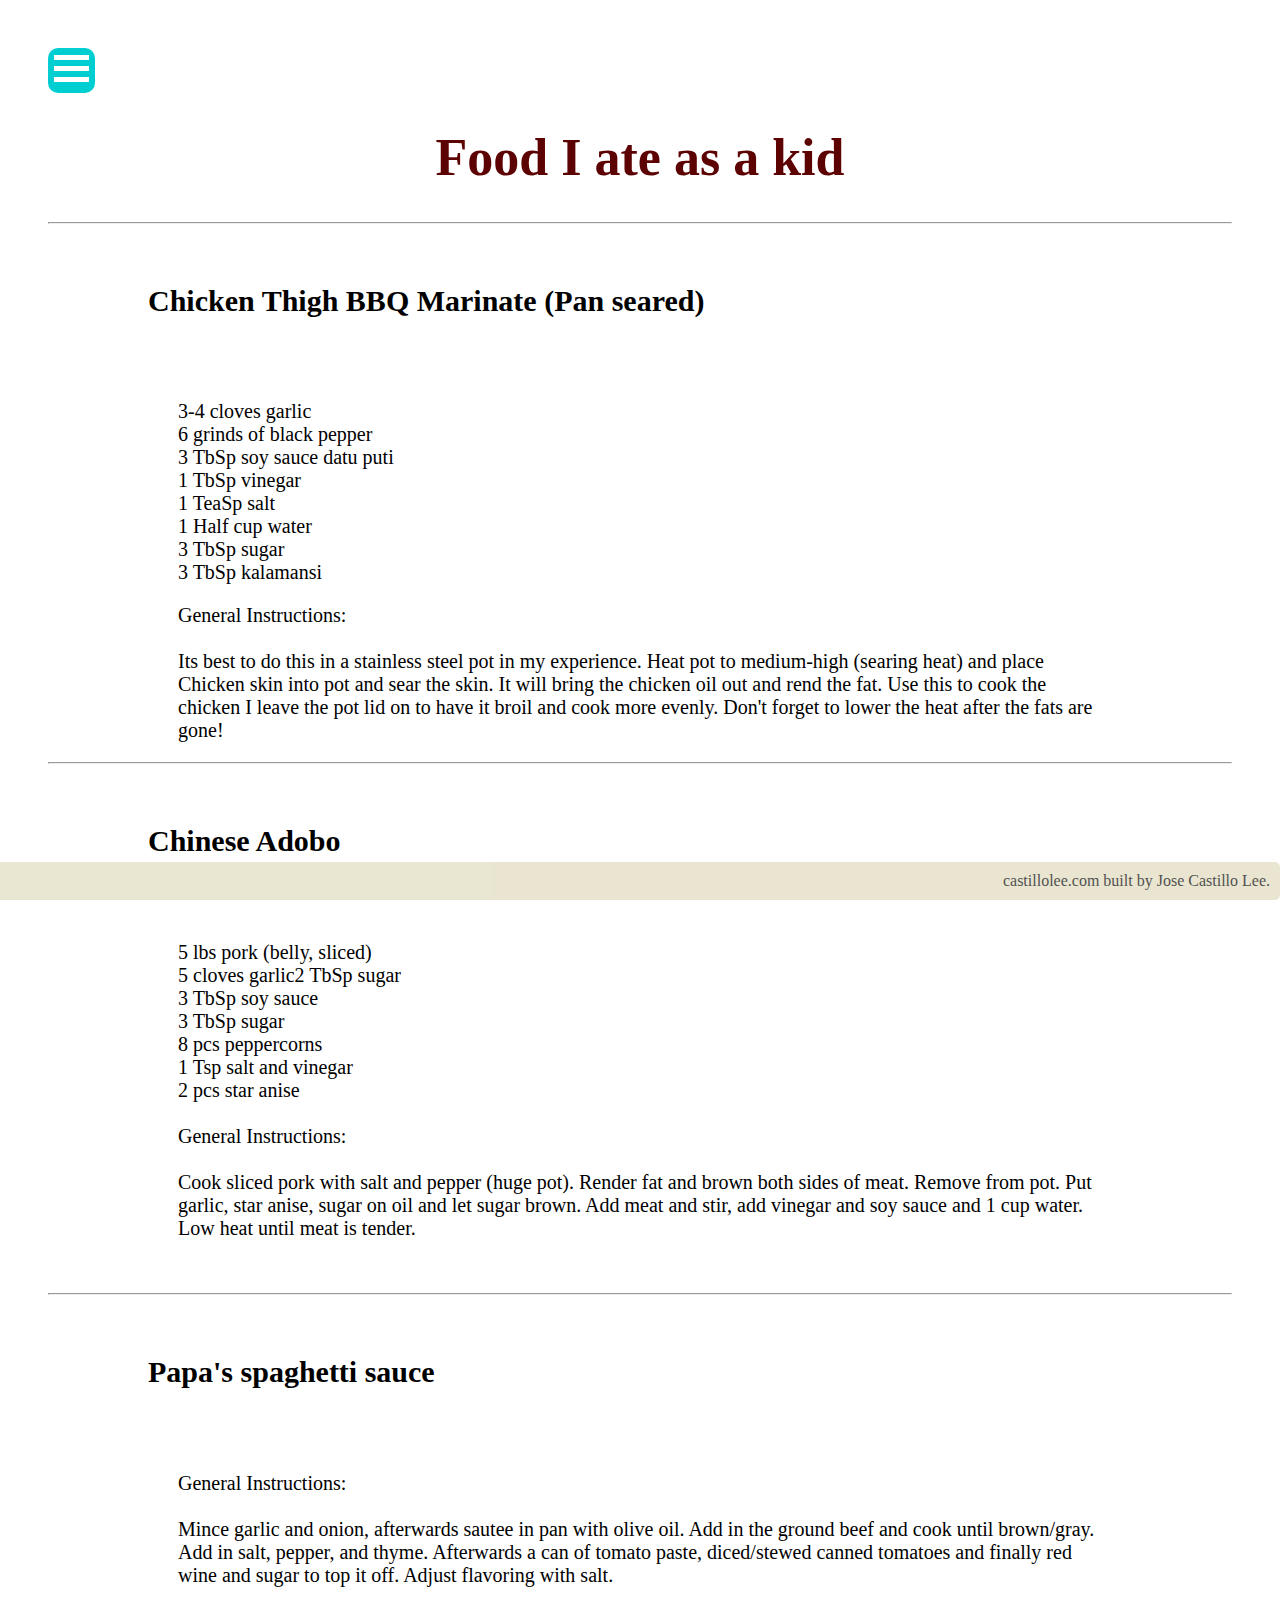
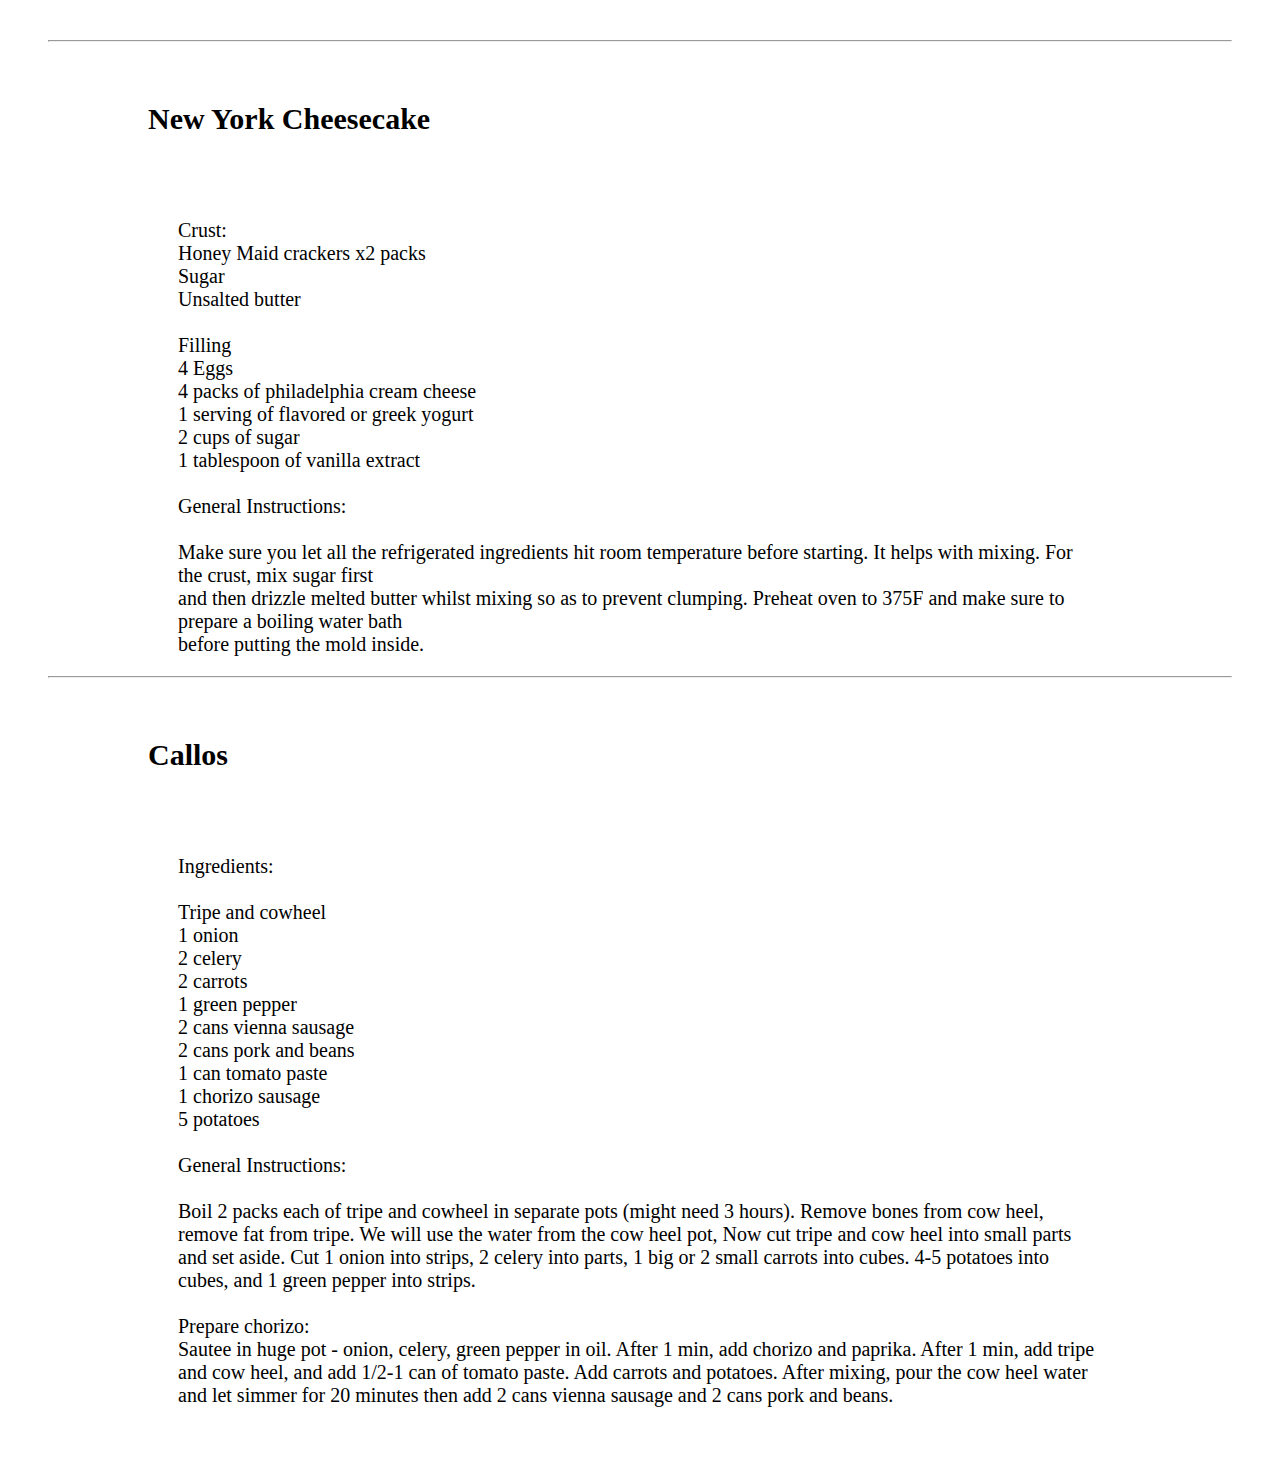
<file: Old Versions/recipes.html>
<!DOCTYPE html>

<head>
    <link rel="stylesheet"href="style.css">
    <script src="style.js"></script>
</head>

<body>
    <div id="navbar">
        <div class="dropdown">
            <button class="dropbtn" onclick="clickyMenu()">
                <div class="container" onclick="buttonAnimation(this)">
                    <div class="bar1"></div>
                    <div class="bar2"></div>
                    <div class="bar3"></div>
                <div class="dropdown-content" id="myDropdown">
                    <a href="index.html">Home</a>
                    <a href="jose.html">About Jose</a>
                    <a href="shannen.html">About Shannen</a>
                    <a href="recipes.html">Family Recipes</a>
                    <a href="autocad.html">CAD Portfolio</a>
                    <a href="projects.html">Projects</a>
                    <a href="Snake.html">Snake</a>
                </div>
                </div>
            </button>
        </div>
    </div>
    <h1>
        Food I ate as a kid
    </h1>
    <hr>
        <h4>
        Chicken Thigh BBQ Marinate (Pan seared)
        </h4>
        <p>
    </br>
        3-4 cloves garlic </br>
        6 grinds of black pepper </br>
        3 TbSp soy sauce datu puti </br>
        1 TbSp vinegar </br>
        1 TeaSp salt </br>
        1 Half cup water </br>
        3 TbSp sugar </br>
        3 TbSp kalamansi </br>
</p>
        <p>
    General Instructions:</br><br>

    Its best to do this in a stainless steel pot in my experience. Heat pot to medium-high (searing heat) and place Chicken
    skin into pot and sear the skin. It will bring the chicken oil out and rend the fat. Use this to cook the chicken
    I leave the pot lid on to have it broil and cook more evenly. Don't forget to lower the heat after the fats are gone!
    </br>
    <hr>
    </p>
        <h4>
        Chinese Adobo
        </h4>
        <p>
    </br>
        5 lbs pork (belly, sliced) </br>
        5 cloves garlic2 TbSp sugar </br>
        3 TbSp soy sauce </br>
        3 TbSp sugar </br>
        8 pcs peppercorns </br>
        1 Tsp salt and vinegar </br>
        2 pcs star anise </br></br>

        General Instructions:</br><br>

        Cook sliced pork with salt and pepper (huge pot). Render fat and brown both sides of meat. Remove from pot. Put garlic, star anise, 
        sugar on oil and let sugar brown. Add meat and stir, add vinegar and soy sauce and 1 cup water. Low heat until meat is tender.
    </p>
    <br>
        <hr>
        <h4>
            Papa's spaghetti sauce
        </h4>
        <p>
        <br>
        General Instructions:<br><br>

        Mince garlic and onion, afterwards sautee in pan with olive oil. Add in the ground beef and cook until brown/gray.
        Add in salt, pepper, and thyme. Afterwards a can of tomato paste, diced/stewed canned tomatoes and finally red wine and
        sugar to top it off. Adjust flavoring with salt.
    </p>
    <br>
        <hr>
        <h4>
            New York Cheesecake
        </h4>
        <p>
        <br>
        Crust:<br>
        Honey Maid crackers x2 packs<br>
        Sugar<br>
        Unsalted butter<br><br>

        Filling<br>
        4 Eggs<br>
        4 packs of philadelphia cream cheese<br>
        1 serving of flavored or greek yogurt<br>
        2 cups of sugar<br>
        1 tablespoon of vanilla extract<br><br>

        General Instructions:<br><br>
        Make sure you let all the refrigerated ingredients hit room temperature before starting. It helps with mixing. For the crust, mix sugar first<br>
        and then drizzle melted butter whilst mixing so as to prevent clumping. Preheat oven to 375F and make sure to prepare a boiling water bath<br>
        before putting the mold inside. 
        <br>
        <hr>

        <h4>
            Callos
        </h4>
        <p>
            <br>

            Ingredients: <br><br>
            Tripe and cowheel<br>
            1 onion<br>
            2 celery<br>
            2 carrots<br>
            1 green pepper<br>
            2 cans vienna sausage<br>
            2 cans pork and beans<br>
            1 can tomato paste<br>
            1 chorizo sausage<br>
            5 potatoes<br>
            <br>
            General Instructions: <br><br>

            Boil 2 packs each of tripe and cowheel in separate pots (might need 3 hours).
            Remove bones from cow heel, remove fat from tripe.
            We will use the water from the cow heel pot, Now cut tripe and cow heel into small parts 
            and set aside. Cut 1 onion into strips, 2 celery into parts, 1 big or 2 small carrots into cubes.
            4-5 potatoes into cubes, and 1 green pepper into strips. 
            <br><br>
            Prepare chorizo:<br>
            Sautee in huge pot - onion, celery, green pepper in oil.
            After 1 min, add chorizo and paprika.
            After 1 min, add tripe and cow heel, and add 1/2-1 can of tomato paste. 
            Add carrots and potatoes. 
            After mixing, pour the cow heel water and let simmer for 20 minutes then add 2 cans
            vienna sausage and 2 cans pork and beans.
        </p>










    </p>
    <div class="footer">
        castillolee.com built by Jose Castillo Lee.
    </div>
</body>
</file>
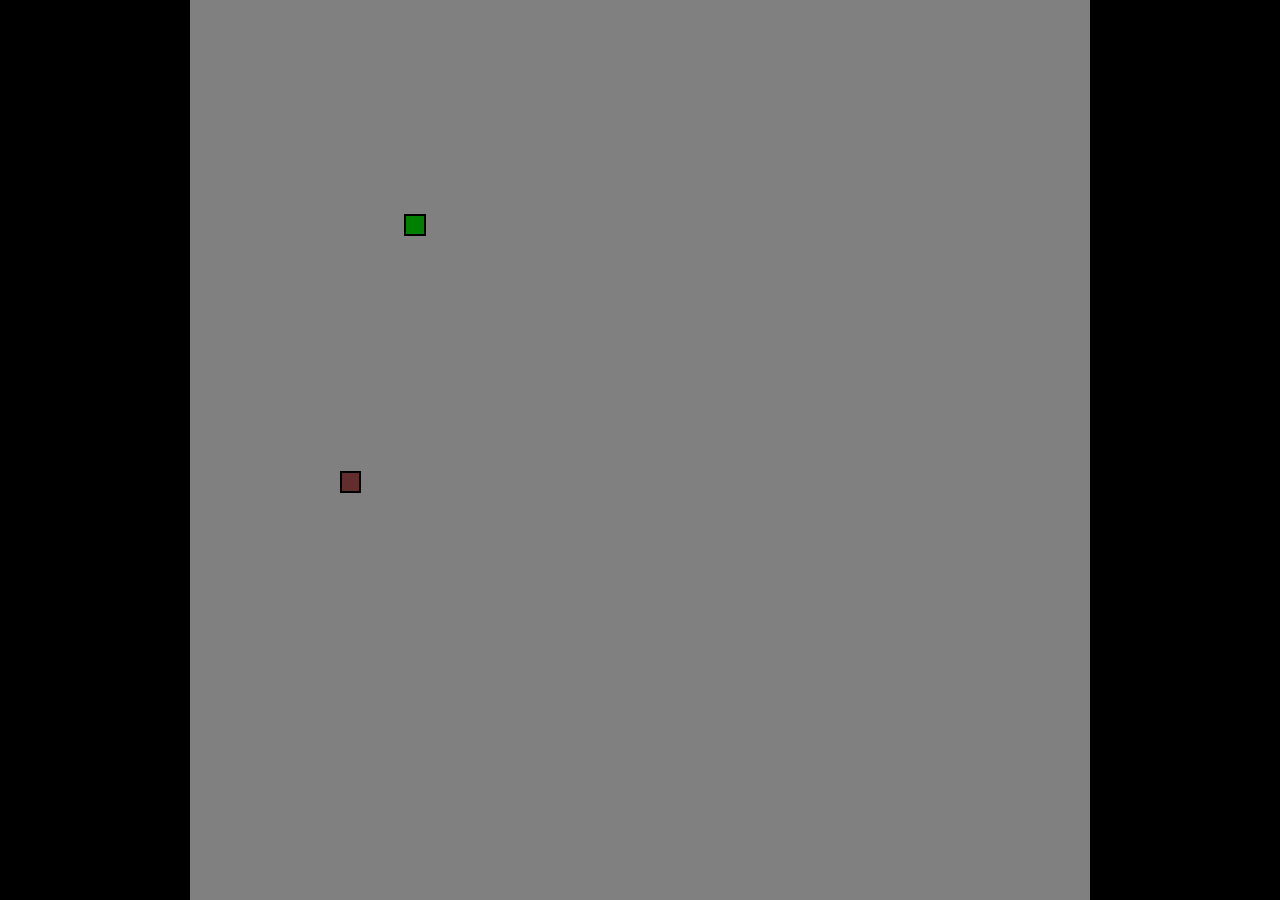
<file: Old Versions/Snake.html>
<!DOCTYPE html>
<html lang="en">
<head>
    <meta charset="UTF-8">
    <meta http-equiv="X-UA-Compatible" content="IE=edge">
    <meta name="viewport" content="width=device-width, initial-scale=1.0">
    <title>snake game</title>
    <style>
        body {
            min-height: 100vh;
            width: 100vw;
            display: flex;
            justify-content: center;
            align-items: center;
            margin: 0;
            background-color: black;
        }

        #game-board {
            background-color: grey;
            width: 100vmin;
            height: 100vmin;
            display: grid;
            grid-template-rows: repeat(42, 1fr);
            grid-template-columns: repeat(42, 1fr);
        }
        
        .snake {
            background-color: green;
            border: .25vmin solid black;
        }

        .food {
            background-color: rgb(97, 45, 45);
            border: .25vmin solid black;
        }
    </style>
    <script src="game.js" defer type="module"></script>
</head>
<body>
    <div id="game-board"></div>
</body>
</html>
</file>
<file: Homestyle.css>
/*
text formatting
*/

body {
    background-color:rgb(255, 255, 255);
    min-height: 100vh;
    display:flex;
    flex-direction: column;

}
p {
    font-size: 17px;
    font-family: Helvetica;
    font-weight:normal;
    color: rgb(123, 123, 123);
    padding: 40px;
    text-align: justify;
}
h1 {
    /*This is used for titling and my name*/
    font-size: 90px;
    font-weight:1;
    font-family:'Segoe UI', Tahoma, Geneva, Verdana, sans-serif;
    color: rgb(123, 0, 0);
    padding: 40px;
    text-align: left;
}
h2 {
    /*This is used for subtitles and headings for things within the page*/
    font-size: 13px;
    font-weight: normal;
    font-family: Helvetica;
    letter-spacing: 2px;
    color: rgb(123, 22, 22);
    text-align: justify;
    display:flexbox;
    padding: 40px;
}
h3 {
    /*This is used for image titling*/
    font-size: 21px;
    font-weight:540;
    font-family: Arial, Helvetica, sans-serif;
    color:  rgb(123, 0, 0);
    text-align:justify;
    display:flexbox;
    padding: 40px 40px 0px 40px;
}
h4 {
  font-size: 21px;
  font-weight:540;
  font-family: Arial, Helvetica, sans-serif;
  color: #4C4E52;
  text-align:left;
  letter-spacing: 1px;
  display:flexbox;
  padding: 40px 40px 0px 40px;
}
html {
  scroll-behavior: smooth;
}
/*Animation formatting*/
.word-by-word {
    opacity: 0; /* Start with the text hidden */
  }
  
  .word-by-word span {
    opacity: 0; /* Start with each word hidden */
    animation: wordAppear 2s ease-in-out forwards; /* Apply the animation */
  }
  
  @keyframes wordAppear {
    0% {
      opacity: 0; /* Word is fully transparent at the start of the animation */
    }
    100% {
      opacity: 1; /* Word is fully visible at the end of the animation */
    }
  }
  
  /* Add staggered delay for each word */
  .word-by-word span:nth-child(1) {
    animation-delay: 0.2s;
  }
  
  .word-by-word span:nth-child(2) {
    animation-delay: 0.4s;
  }
  
  .word-by-word span:nth-child(3) {
    animation-delay: 0.6s;
  }
  
  /* Add more span selectors with appropriate delay values for each word */
  
/*Navigation bar formatting*/

.nav {
    padding: 20px;
    background-color: rgba(236, 236, 236, 0.649);
    overflow: hidden;
    border-radius: 10px;
}
.nav a {
  
    font-size: 18px;
    font-weight: 530;
    font-family: Helvetica;
    color: gray;
    text-align: center;
    padding: 1vw;
    display:flexbox;

    text-decoration: none;
}
.nav a:hover {
    background-color: rgba(128, 128, 128, 0.072);
    -webkit-transition: background-color 50ms ease-in;
    transition: background-color 50ms ease-in;
    -webkit-transition-delay: 50ms;
    transition-delay: 50ms;
    color:black;
    border-radius: 10px;
}
.nav a:active {
    text-decoration-line: underline;
    text-decoration-color: blue;
}
div.sticky {
  position: -webkit-sticky;
  position: sticky;
  top: 0;
}
.smooth {
  display: flex;
  justify-content: center;
  align-items: center;
}
/*Button formatting*/
a.site-link {
    font-size: 18px;
    font-weight: 540;
    font-family: Helvetica;
    color: darkgray;
    text-align: center;
    padding: 1vw;
    text-decoration: none;
}
a.site-link:hover {
  background-color: rgba(128, 128, 128, 0.072);
  -webkit-transition: background-color 50ms ease-in;
  transition: background-color 50ms ease-in;
  -webkit-transition-delay: 50ms;
  transition-delay: 50ms;
  color:black;
  border-radius: 10px;
}
a.custom {
  font-size: 21px;
  font-weight:540;
  font-family: Arial, Helvetica, sans-serif;
  color: #4C4E52;
  text-align:left;
  letter-spacing: 1px;
  display:flexbox;
  text-decoration:none;
}
a.custom:hover {
  background-color: rgba(128, 128, 128, 0.072);
  -webkit-transition: background-color 50ms ease-in;
  transition: background-color 50ms ease-in;
  -webkit-transition-delay: 50ms;
  transition-delay: 50ms;
  border-radius: 10px;
}
/*Image and video formatting*/
.grid-container {
    display: grid;
    grid-template-columns: 1fr 3fr;
}
.cell-1 {
  background-color: whitesmoke;
}
.cell-2 {
  background-color: white;
}
img {
    opacity: 100%;
    padding: 40px;
}
.video {
    width: 100%;
    height: auto;
}
</file>
<file: Old Versions/style.css>
/*
Text and formatting
*/
backpic {
    background-image:url("front.png");
    padding: 40px;
    background-size:cover;
    background-repeat:no-repeat;
    border:white;
    border-radius: 30px;
}
body {
    font-size: 20px;
    font-family: Cambria, Cochin, Georgia, Times, 'Times New Roman', serif;
    padding: 40px;
    background-size:cover;
    background-repeat:no-repeat;
    border:white;
    border-radius: 30px;
}
p.ex1 {
    font-size:200px;
    color: black;
    text-align:center;
    padding: 20px;
    border-radius: 10px;
    border:#333

}
h1 {
    color:rgb(92, 2, 2);
    font-family:Garamond;
    text-align:center;
    font-size: 52px;
}
h2 {
    color:black;
    font-family:Garamond;
    text-align: center;
}
h2 span {
    background-color:rgba(24, 209, 233, 0.699);
    background-image: linear-gradient(28deg, white, whitesmoke);
}
h3
{
    font-family: Garamond;
    font-weight: normal;
    font-size: 8cm;
    text-align: left;
    margin-bottom: 0;
    margin-bottom: -0.25cm;
    padding: 0px 100px 0px 100px;
}
h4 {
    color:black;
    font-family: Garamond;
    font-size: 30px;
    text-justify:inter-word;
    text-align:left;
    padding: 20px 100px 20px 100px;
}
h4 span {
    background-color:rgba(204, 204, 204, 0.603);
}
h5 {
    color:black;
    font-family: Garamond;
    position: fixed;
    text-align: right;  
    bottom: 0;
}
p {
    color:black;
    font-size: 20px;
    padding: 0px 130px 0px 130px;
}
.footer {
    position: fixed;
    opacity: 0.7;
    right: 0;
    border-radius: 5px;
    bottom: 0;
    width: 100%;
    background-color: rgb(224, 219, 189);
    color: black;
    text-align:right;
    font-size: 16px;
    padding: 10px;
}
#highlight {
    color: lightcoral;
    background-color: lightyellow;
}
.gradient-text {
    background-image: linear-gradient(45deg,
    purple 9.333%,
    plum 16.666%, 
    pink 33.333%, 
    cyan 33.333%, 
    turquoise 50%, 
    darkturquoise 50%, 
    thistle 66.666%, 
    pink 66.666%, 
    purple 83.333%);
    background-size: 100%;
    background-repeat: repeat;
    background-clip:text;
    -webkit-background-clip: text;
    -webkit-text-fill-color: transparent;
    -moz-background-clip: text;
    -moz-text-fill-color: transparent;
    animation: rainbow-text-simple-animation-rev 0.75s ease forwards;
}
.gradient-text:hover
{
    animation: rainbow-text-simple-animation 0.5s ease-in forwards;
}
@keyframes rainbow-text-simple-animation-rev {
    0% {
        background-size: 650%;
    }
    40% {
        background-size: 650%;
    }
    100% {
        background-size: 100%;
    }
}
@keyframes rainbow-text-simple-animation {
    0% {
        background-size: 100%;
    }
    80% {
        background-size: 650%;
    }
    100% {
        background-size: 650%;
    }
}

/*Page formats */
/*Button formatting */
a:link, a:visited {
    color:white;
    text-decoration:none;
    font-family:Cambria, Cochin, Georgia, Times, 'Times New Roman', serif;
    background-color:darkturquoise;
    padding: 14px 25px;
    border-radius: 10px 20px 10px;
    text-align: center;
    display: inline-block;
}
a:hover {
    color:red;
    text-decoration:none;
}
a:active {
    color:red;
    text-decoration:none;
}
/*new section for menu
*/
#navbar {
    overflow: hidden;
    border: none;
    text-align:left;
}
#navbar a {
    float: left;
    display: block;
    color: white;
    text-align: center;
    border: none;
    padding: 14px;
    text-decoration: none;
}
#navbar a:hover {
color: red;
}
.sticky {
    position: fixed;
    top: 0;
    width: 100%;
}
.sticky + .content {
    padding-top: 60px;
}
.container {
    display: inline-block;
    cursor:pointer;
}

.bar1, .bar2, .bar3 {
    width: 35px;
    height: 5px;
    background-color:white;
    margin: 6px 0;
    transition: 0.3s;
    border: none;
}

/* Rotate first bar */
.change .bar1 {
    -webkit-transform: rotate(-45deg) translate(-9px, 6px) ;
    transform: rotate(-45deg) translate(-9px, 6px) ;
}

/* Fade out the second bar */
.change .bar2 {
    opacity: 0;
}

/* Rotate last bar */
.change .bar3 {
    -webkit-transform: rotate(45deg) translate(-8px, -8px) ;
}
.dropbtn {
background-color:darkturquoise;
border: none;
border-radius: 10px;
font-family: inherit;
margin: 0;
}
.dropdown {
position:relative;
display:inline-block;
}
.dropdown-content {
display: none;
position:relative;
background-color:darkturquoise;
border:none;
border-radius: 20px;
font-size: 20px;
min-width: 160px;
z-index: 1;
}
.show {display: block;}


/*Images and formatting */

img {
    width:100%;
    height:60%;
    border: 10px;
    border-color: aliceblue;
    border-radius: 0px 40px 0px 40px;
    padding: 0px 40px 0px 40px;
}
.row {
    display: flex;
    flex-wrap: wrap;
    padding: 0 4px;
}

.column {
    flex: 25%;
    max-width: 25%;
    padding: 0 4px;
}

.column img {
    margin-top: 8px;
    vertical-align: middle;
    width: 100%;
}

@media screen and (max-width: 800px) {
    .column {
        flex: 50%;
        max-width: 50%;
    }
}
@media screen and (max-width: 600px) {
    .column {
      flex: 100%;
      max-width: 100%;
    }
  }
</file>
